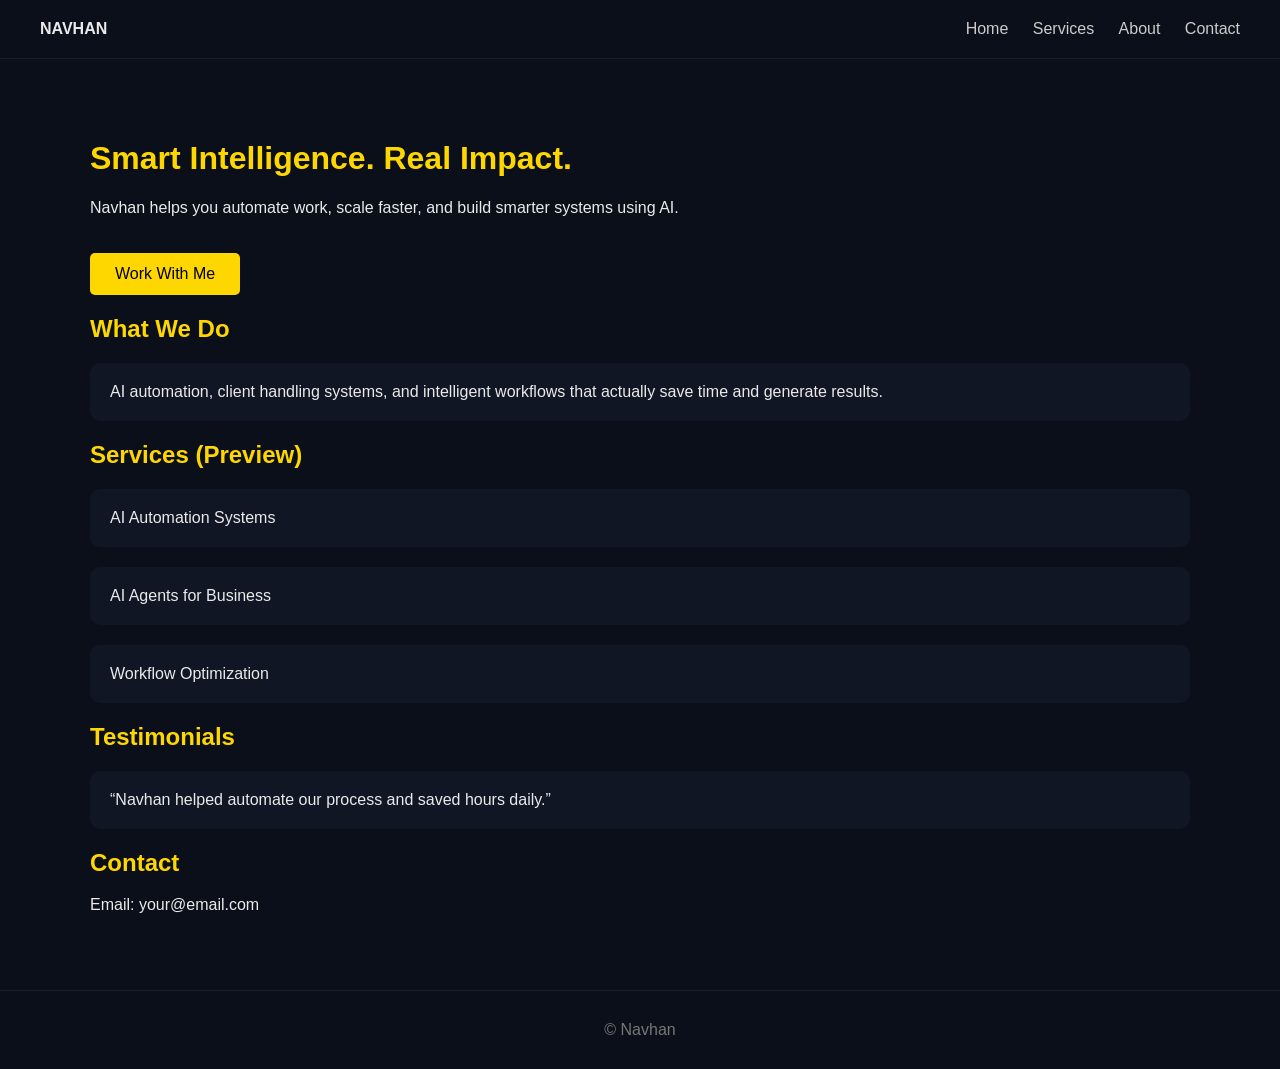
<file: index.html>
<!DOCTYPE html>
<html>
<head>
  <title>Navhan</title>
  <link rel="stylesheet" href="style.css">
</head>
<body>

<nav>
  <div><b>NAVHAN</b></div>
  <div>
    <a href="index.html">Home</a>
    <a href="services.html">Services</a>
    <a href="about.html">About</a>
    <a href="contact.html">Contact</a>
  </div>
</nav>

<div class="container">
  <h1>Smart Intelligence. Real Impact.</h1>
  <p>Navhan helps you automate work, scale faster, and build smarter systems using AI.</p>
  <a class="btn" href="contact.html">Work With Me</a>

  <h2>What We Do</h2>
  <div class="card">
    AI automation, client handling systems, and intelligent workflows that actually save time and generate results.
  </div>

  <h2>Services (Preview)</h2>
  <div class="card">AI Automation Systems</div>
  <div class="card">AI Agents for Business</div>
  <div class="card">Workflow Optimization</div>

  <h2>Testimonials</h2>
  <div class="card">“Navhan helped automate our process and saved hours daily.”</div>

  <h2>Contact</h2>
  <p>Email: your@email.com</p>
</div>

<div class="footer">© Navhan</div>

</body>
</html>
</file>
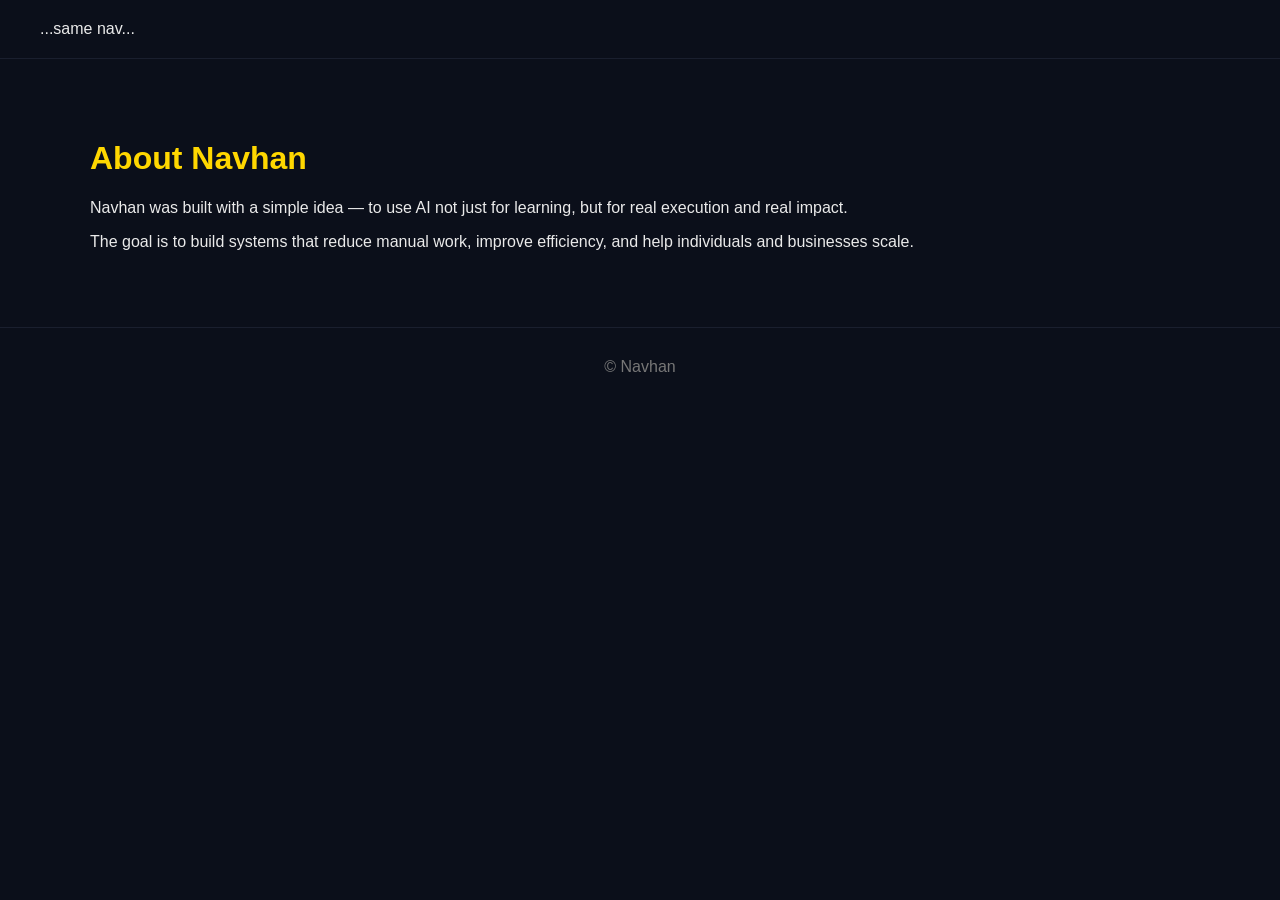
<file: about.html>
<!DOCTYPE html>
<html>
<head>
  <title>About - Navhan</title>
  <link rel="stylesheet" href="style.css">
</head>
<body>

<nav>...same nav...</nav>

<div class="container">
  <h1>About Navhan</h1>

  <p>
    Navhan was built with a simple idea — to use AI not just for learning,
    but for real execution and real impact.
  </p>

  <p>
    The goal is to build systems that reduce manual work,
    improve efficiency, and help individuals and businesses scale.
  </p>
</div>

<div class="footer">© Navhan</div>

</body>
</html>
</file>
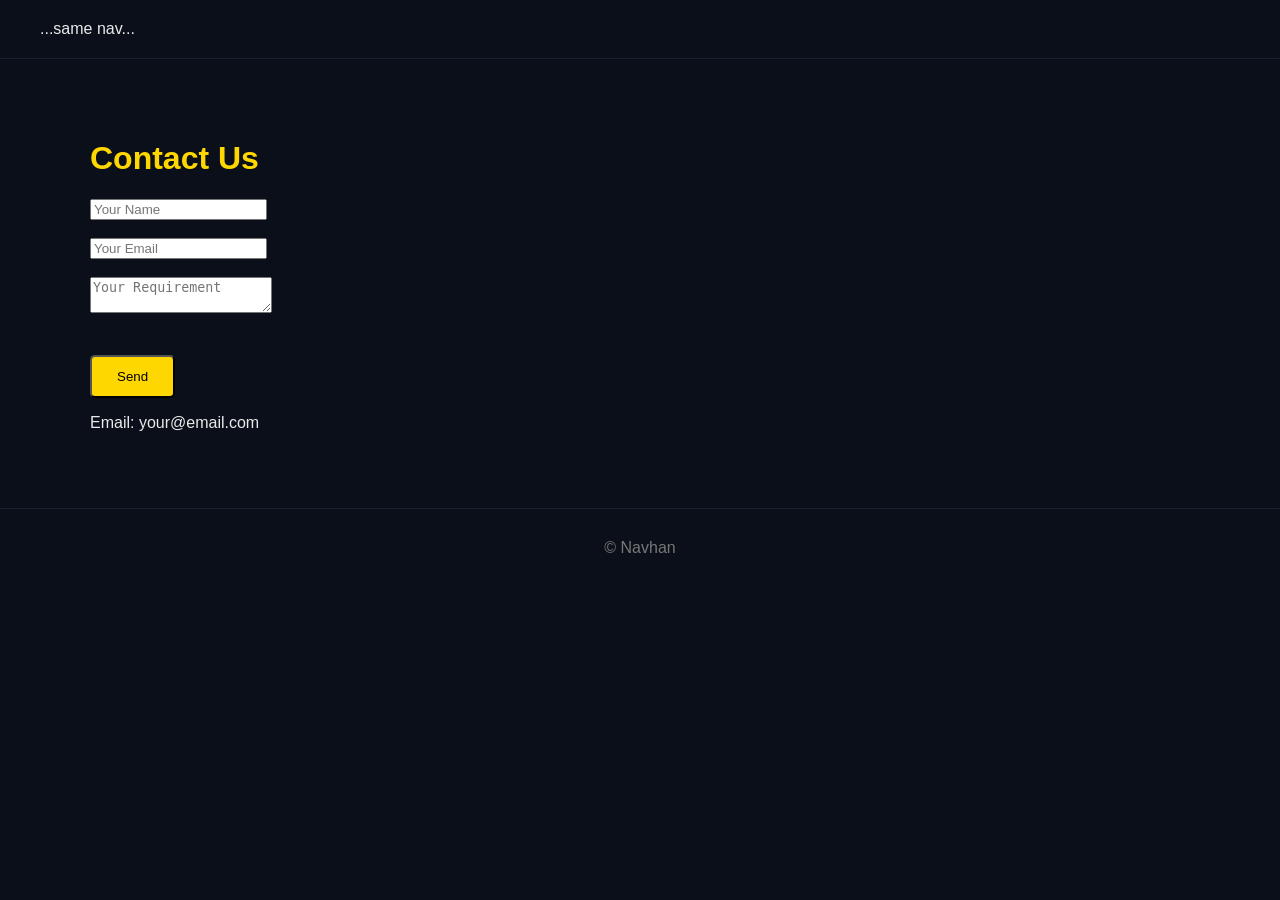
<file: contact.html>
<!DOCTYPE html>
<html>
<head>
  <title>Contact - Navhan</title>
  <link rel="stylesheet" href="style.css">
</head>
<body>

<nav>...same nav...</nav>

<div class="container">
  <h1>Contact Us</h1>

  <form>
    <input type="text" placeholder="Your Name" required><br><br>
    <input type="email" placeholder="Your Email" required><br><br>
    <textarea placeholder="Your Requirement"></textarea><br><br>
    <button class="btn">Send</button>
  </form>

  <p>Email: your@email.com</p>
</div>

<div class="footer">© Navhan</div>

</body>
</html>
</file>
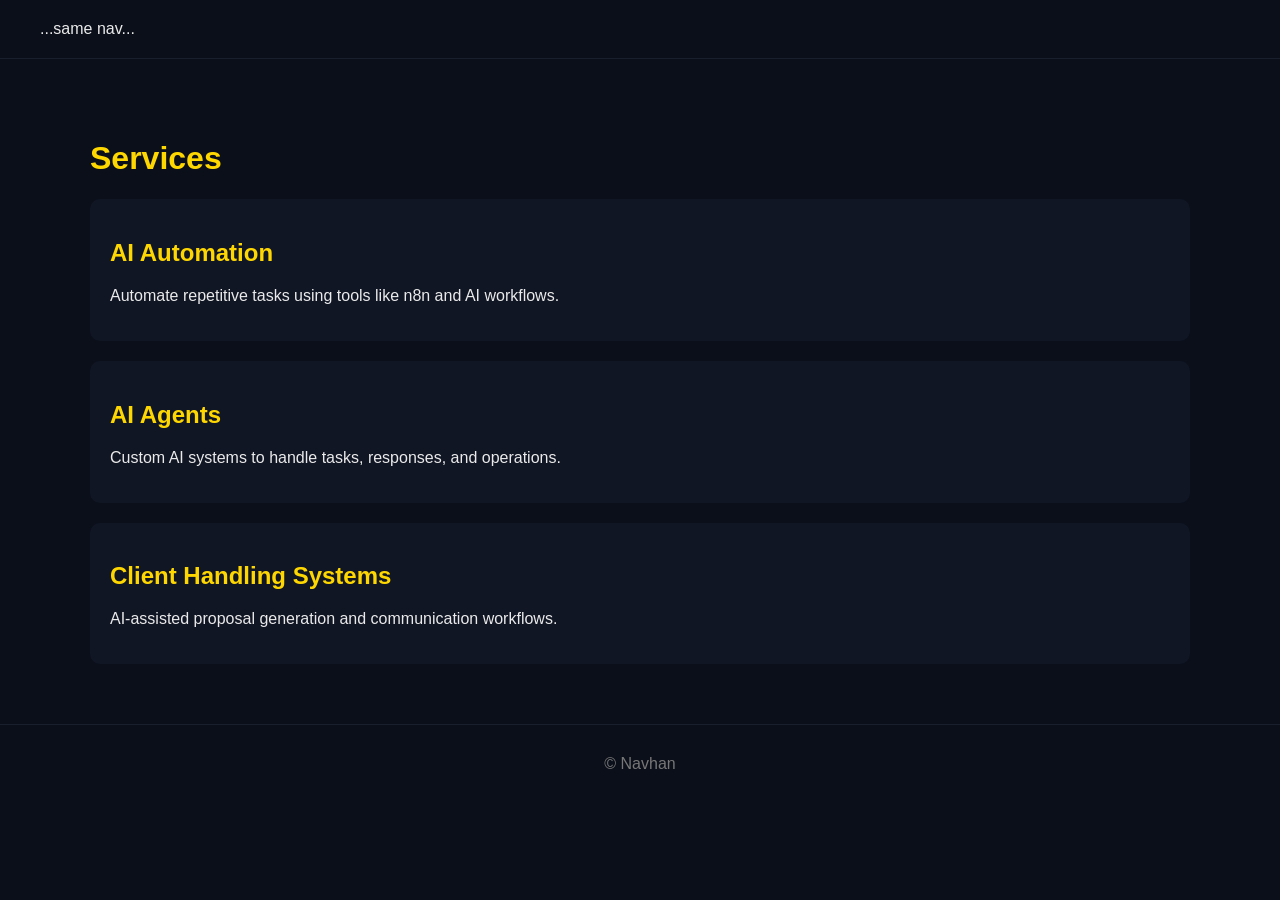
<file: services.html>
<!DOCTYPE html>
<html>
<head>
  <title>Services - Navhan</title>
  <link rel="stylesheet" href="style.css">
</head>
<body>

<nav>...same nav...</nav>

<div class="container">
  <h1>Services</h1>

  <div class="card">
    <h2>AI Automation</h2>
    <p>Automate repetitive tasks using tools like n8n and AI workflows.</p>
  </div>

  <div class="card">
    <h2>AI Agents</h2>
    <p>Custom AI systems to handle tasks, responses, and operations.</p>
  </div>

  <div class="card">
    <h2>Client Handling Systems</h2>
    <p>AI-assisted proposal generation and communication workflows.</p>
  </div>
</div>

<div class="footer">© Navhan</div>

</body>
</html>
</file>
<file: style.css>
body {
  margin: 0;
  font-family: 'Segoe UI', sans-serif;
  background: #0b0f1a;
  color: #eaeaea;
}

nav {
  display: flex;
  justify-content: space-between;
  padding: 20px 40px;
  background: #0b0f1a;
  border-bottom: 1px solid #1a1f2e;
}

nav a {
  color: #ccc;
  margin-left: 20px;
  text-decoration: none;
}

nav a:hover {
  color: #FFD700;
}

.container {
  padding: 60px 40px;
  max-width: 1100px;
  margin: auto;
}

h1, h2 {
  color: #FFD700;
}

.btn {
  display: inline-block;
  padding: 12px 25px;
  background: #FFD700;
  color: black;
  text-decoration: none;
  margin-top: 20px;
  border-radius: 5px;
}

.card {
  background: #111625;
  padding: 20px;
  margin-top: 20px;
  border-radius: 10px;
}

.footer {
  text-align: center;
  padding: 30px;
  border-top: 1px solid #1a1f2e;
  color: #777;
}
</file>
